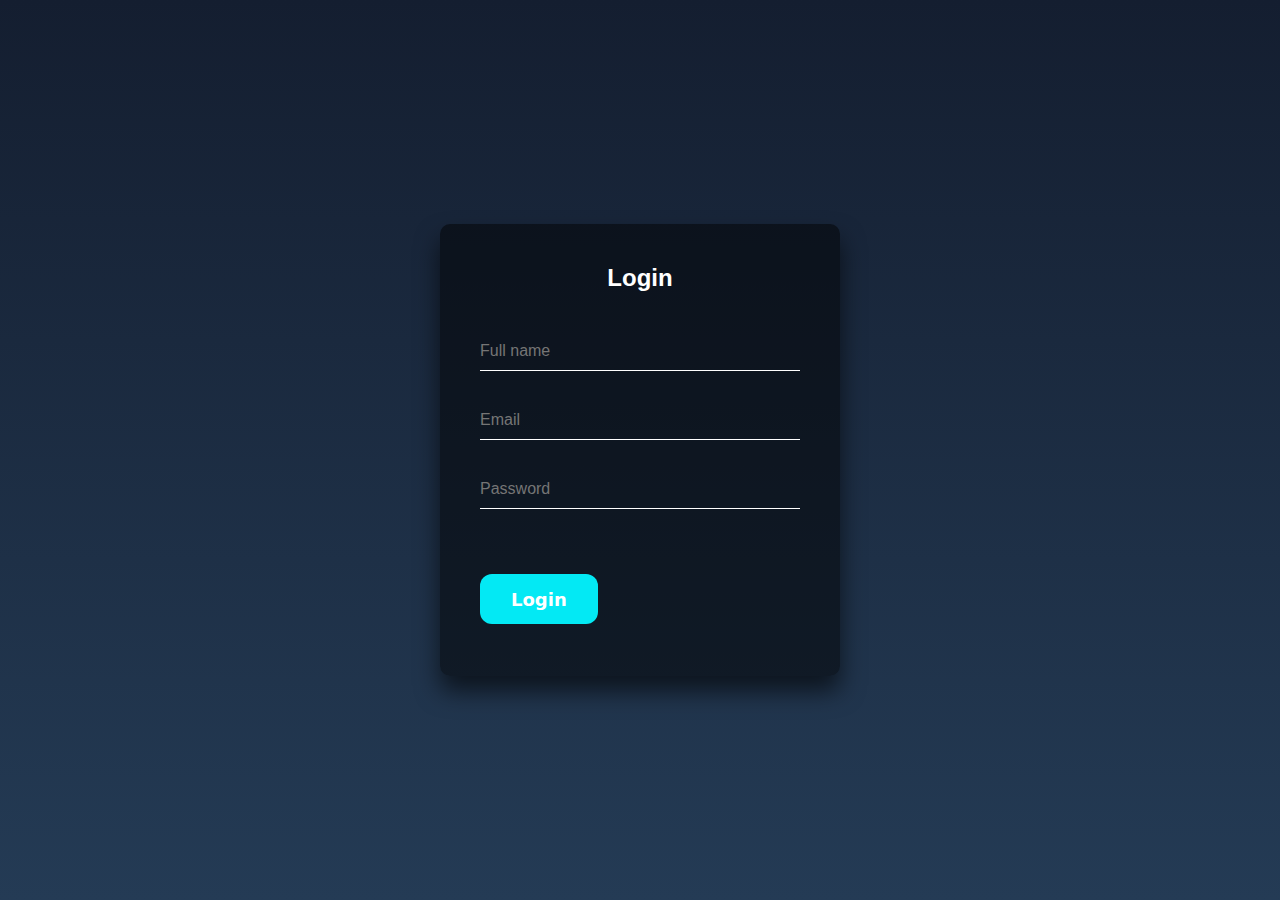
<file: login.html>
<!DOCTYPE html>
<html lang="en">
<head>
  <meta charset="utf-8">
  <meta http-equiv="X-UA-Compatible"
  content="IE=edge">
  <meta name="viewport" content="width=device-width, initial-scale=1.0">
  <title>Next Invest Login</title>
  <link rel=" shortcut icon" type="x-icon"  href="img/icon.png">
  <link rel="stylesheet" href="./login.css">
  </head>
  <body>

    
    <div class="login-box">
      <h2>Login</h2>
    
        <form action="index.html" name="suForm" id="supform">
          <div class="user-box">
          <input type="text" placeholder="Full name" id="" onclick="resetBtn()" maxlength="30">
          <input type="text" placeholder="Email" id="email" onclick="resetBtn()" maxlength="30">
        </div>
        <div class="user-box">
          <input type="password" placeholder="Password" id="pass" onclick="resetBtn()" minlength="8">
        </div>
        
          <input type="submit" id="submit-btn" value="Login" onmouseover="mouseOver()">
        
      </form>
    </div>

    <script src="login.js"></script>
    
    </body>
    </html>
</file>
<file: login.css>
html {
    height: 100%;
  }
  body {
    margin: 0;
    padding:0;
    font-family: sans-serif;
    background: linear-gradient(#141e30, #243b55);
  }

  .login-box {
    position: absolute;
    top: 50%;
    left: 50%;
    width: 400px;
    padding: 40px;
    transform: translate(-50%, -50%);
    background: rgba(0,0,0,.5);
    box-sizing: border-box;
    box-shadow: 0 15px 25px rgba(0,0,0,.6);
    border-radius: 10px;
  }

  .login-box h2 {
    margin: 0 0 40px;
    padding: 0;
    color: #fff;
    text-align: center;
  }

  .login-box .user-box {
    position: relative;
  }

  .login-box .user-box input {
    width: 100%;
    padding: 10px 0;
    font-size: 16px;
    color: #fff;
    margin-bottom: 30px;
    border: none;
    border-bottom: 1px solid #fff;
    outline: none;
    background: transparent;
  }
  .login-box .user-box label {
    position: absolute;
    top: 0;
    left: 0;
    padding: 10px 0;
    font-size: 16px;
    color: #141e30;
    pointer-events: none;
    transition: .5s;
  }

  .login-box .user-box input:focus ~
  label,
  .login-box .user-box input:valid ~
  label {
    top: -20px;
    left: 0;
    color: #03e9f4;
    font-size: 12px;
  }

  .login-box form a {
    position: relative;
    display: inline-block;
    padding: 10px 20px;
    color: #03e9f4;
    font-size: 16px;
    text-decoration: none;
    text-transform: uppercase;
    overflow: hidden;
    transition: .5s;
    margin-top: 40px;
    letter-spacing: 4px;
  }

  .login-box a:hover {
    background: #03e9f4;
    color: #fff;
    border-radius: 5px;
    box-shadow: 0 0 5px #03e9f4,
                0 0 25px #03e9f4,
                0 0 50px #03e9f4,
                0 0 100px #03e9f4,
  }

  #submit-btn {
width:auto;
padding: 0 30px;
background-color:#03e9f4;
border: 1px solid transparent;
border-radius: .75rem;
color: #FFFFFF;
cursor: pointer;
font-family: "Inter var",ui-sans-serif,system-ui,-apple-system,system-ui,"Segoe UI",Roboto,"Helvetica Neue",Arial,"Noto Sans",sans-serif,"Apple Color Emoji","Segoe UI Emoji","Segoe UI Symbol","Noto Color Emoji";
font-size: 1.125rem;
font-weight: 600;
height: 50px;
transition: 0.15s;
float: center;
margin: 35px 50% 12px 0;
cursor: default;
}

.submit-div{
  height: 200px;
  width: 80%;
  max-width: 300px;
  position: absolute;
  top: 50%;
  left: 50%;
  transform: translate(0, 0);
  text-align: center;
  border-radius: .75rem;
  border: 1px solid rgba(23, 23, 23, 0.76);
  background-color: #FFFFFF;
  box-shadow: 10px 10px 50px rgba(43, 43, 43, 0.247);
  display: block;
}
.submit-div i{
  font-size: 40px;
  padding-top: 50px;
  color: #03e9f4;
}
.submit-div h1{
  font-family: system-ui, -apple-system, BlinkMacSystemFont, 'Segoe UI', Roboto, Oxygen, Ubuntu, Cantarell, 'Open Sans', 'Helvetica Neue', sans-serif;
}
</file>
